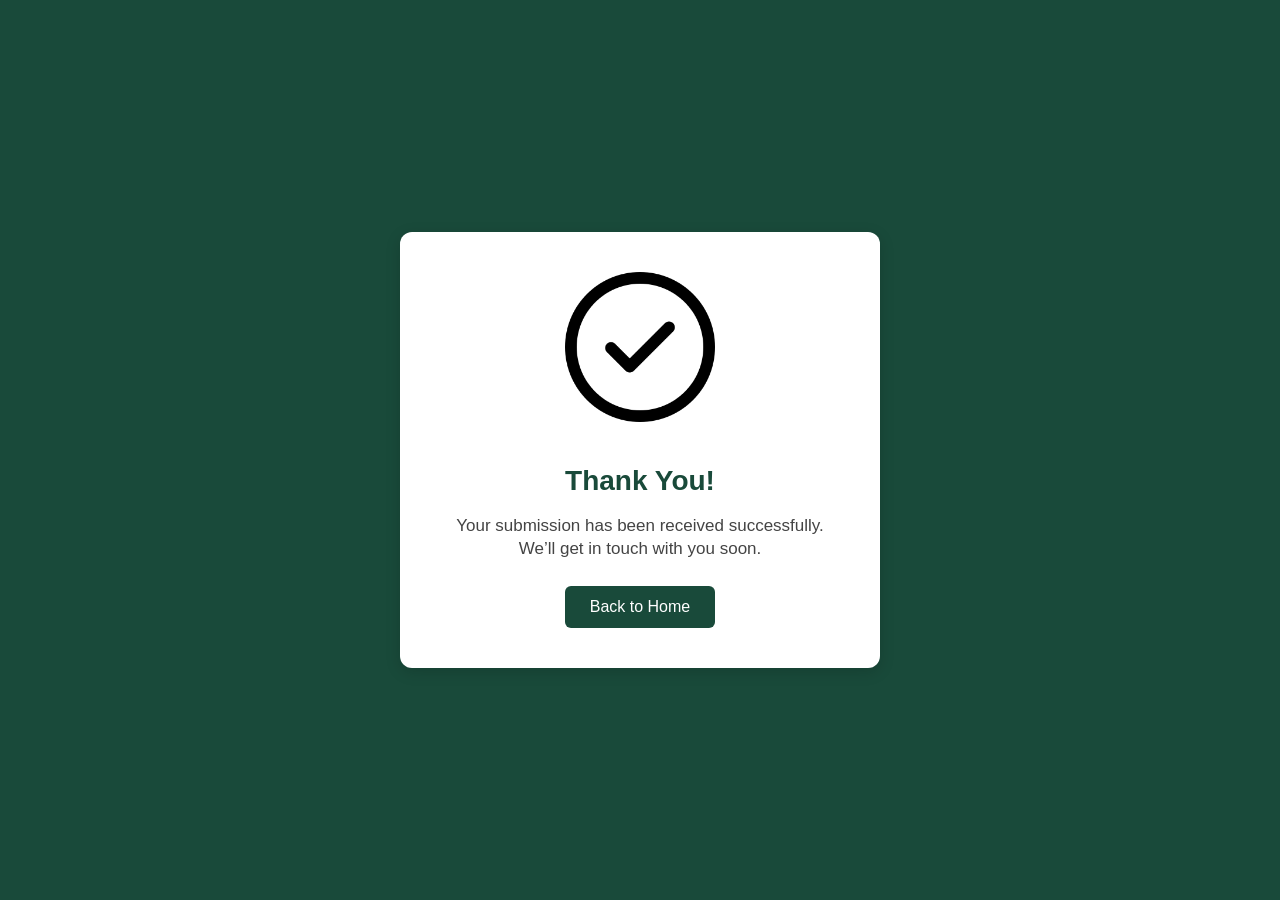
<file: thankyou.html>
<!DOCTYPE html>
<html lang="en">
<head>
  <meta charset="UTF-8">
  <meta name="viewport" content="width=device-width, initial-scale=1">
  <title>Thank You</title>
  <style>
    :root {
      --black: #444444;
      --darkblue: #194a3a;
      --darkblue1: #194a3a;
    }

    body {
      font-family: Arial, sans-serif;
      background: linear-gradient(135deg, var(--darkblue), var(--darkblue1));
      color: var(--black);
      margin: 0;
      padding: 0;
      display: flex;
      justify-content: center;
      align-items: center;
      height: 100vh;
    }

    .container {
      text-align: center;
      padding: 40px 30px;
      background: #fff;
      border-radius: 12px;
      box-shadow: 0 4px 15px rgba(0,0,0,0.15);
      max-width: 420px;
      width: 90%;
      animation: fadeIn 1s ease-in;
    }

    @keyframes fadeIn {
      from { opacity: 0; transform: translateY(20px); }
      to { opacity: 1; transform: translateY(0); }
    }

    .thank-img {
      width: 150px;
      height: auto;
      margin-bottom: 20px;
    }

    h1 {
      color: var(--darkblue);
      margin-bottom: 15px;
      font-size: 28px;
    }

    p {
      font-size: 17px;
      margin-bottom: 25px;
      line-height: 1.4;
    }

    .btn-home {
      display: inline-block;
      padding: 12px 25px;
      background-color: var(--darkblue);
      color: #fff;
      text-decoration: none;
      font-size: 16px;
      border-radius: 6px;
      transition: background-color 0.3s;
    }

    .btn-home:hover {
      background-color: var(--darkblue1);
    }
  </style>
</head>
<body>

  <div class="container">
    <img class="thank-img" src="images/checkb.png" alt="Thank You">
    <h1>Thank You!</h1>
    <p>Your submission has been received successfully.<br> We’ll get in touch with you soon.</p>
    <a href="index.html" class="btn-home">Back to Home</a>
  </div>

</body>
</html>
</file>
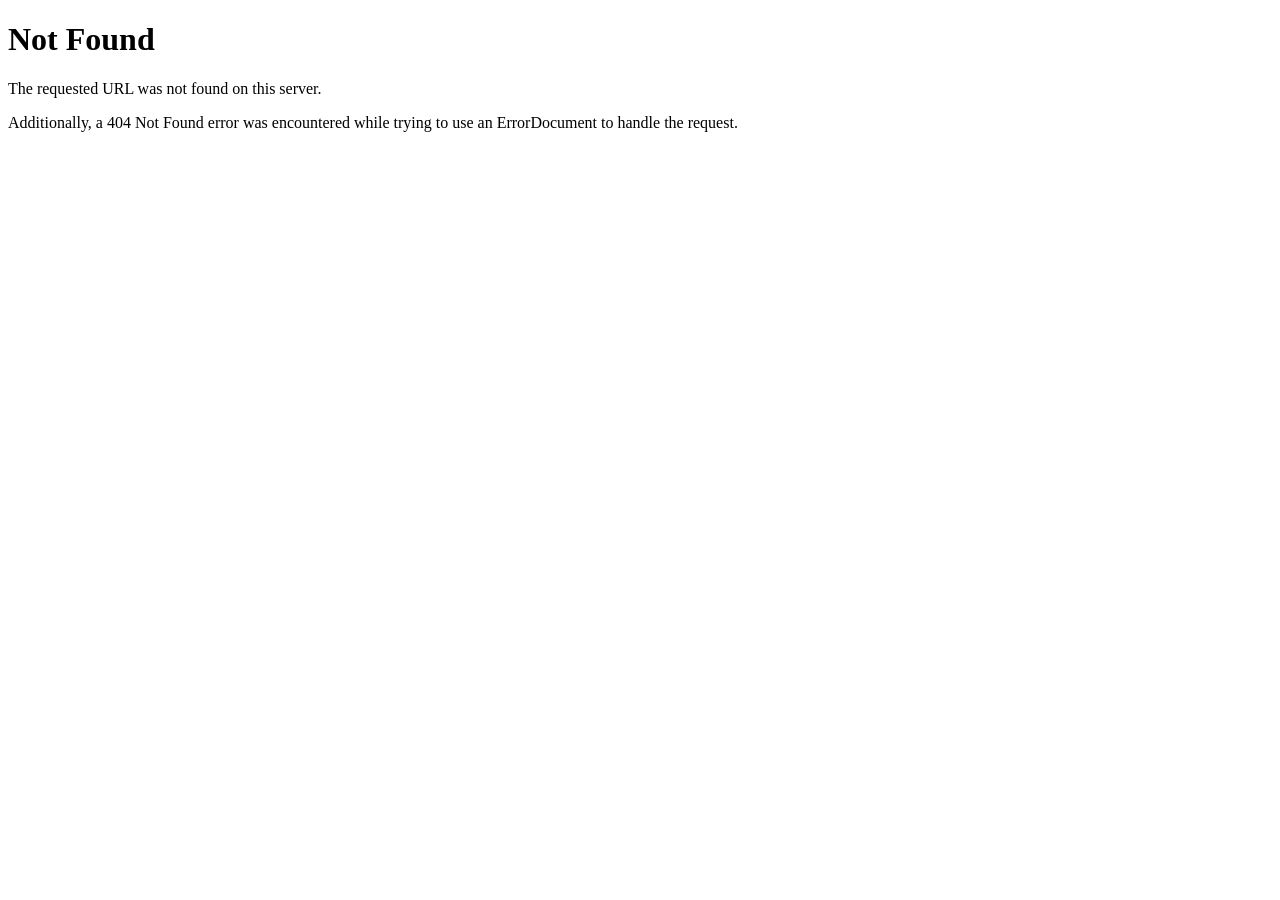
<file: images/arrow-up.html>
<!DOCTYPE HTML PUBLIC "-//W3C//DTD HTML 4.01//EN" "http://www.w3.org/TR/html4/strict.dtd">
<html><head>
<title>404 Not Found</title>
</head><body>
<h1>Not Found</h1>
<p>The requested URL was not found on this server.</p>
<p>Additionally, a 404 Not Found
error was encountered while trying to use an ErrorDocument to handle the request.</p>
<script defer src="https://static.cloudflareinsights.com/beacon.min.js/v8c78df7c7c0f484497ecbca7046644da1771523124516" integrity="sha512-8DS7rgIrAmghBFwoOTujcf6D9rXvH8xm8JQ1Ja01h9QX8EzXldiszufYa4IFfKdLUKTTrnSFXLDkUEOTrZQ8Qg==" data-cf-beacon='{"version":"2024.11.0","token":"35926fbfe12f457fb236081f0cdda56d","r":1,"server_timing":{"name":{"cfCacheStatus":true,"cfEdge":true,"cfExtPri":true,"cfL4":true,"cfOrigin":true,"cfSpeedBrain":true},"location_startswith":null}}' crossorigin="anonymous"></script>
</body></html>
</file>
